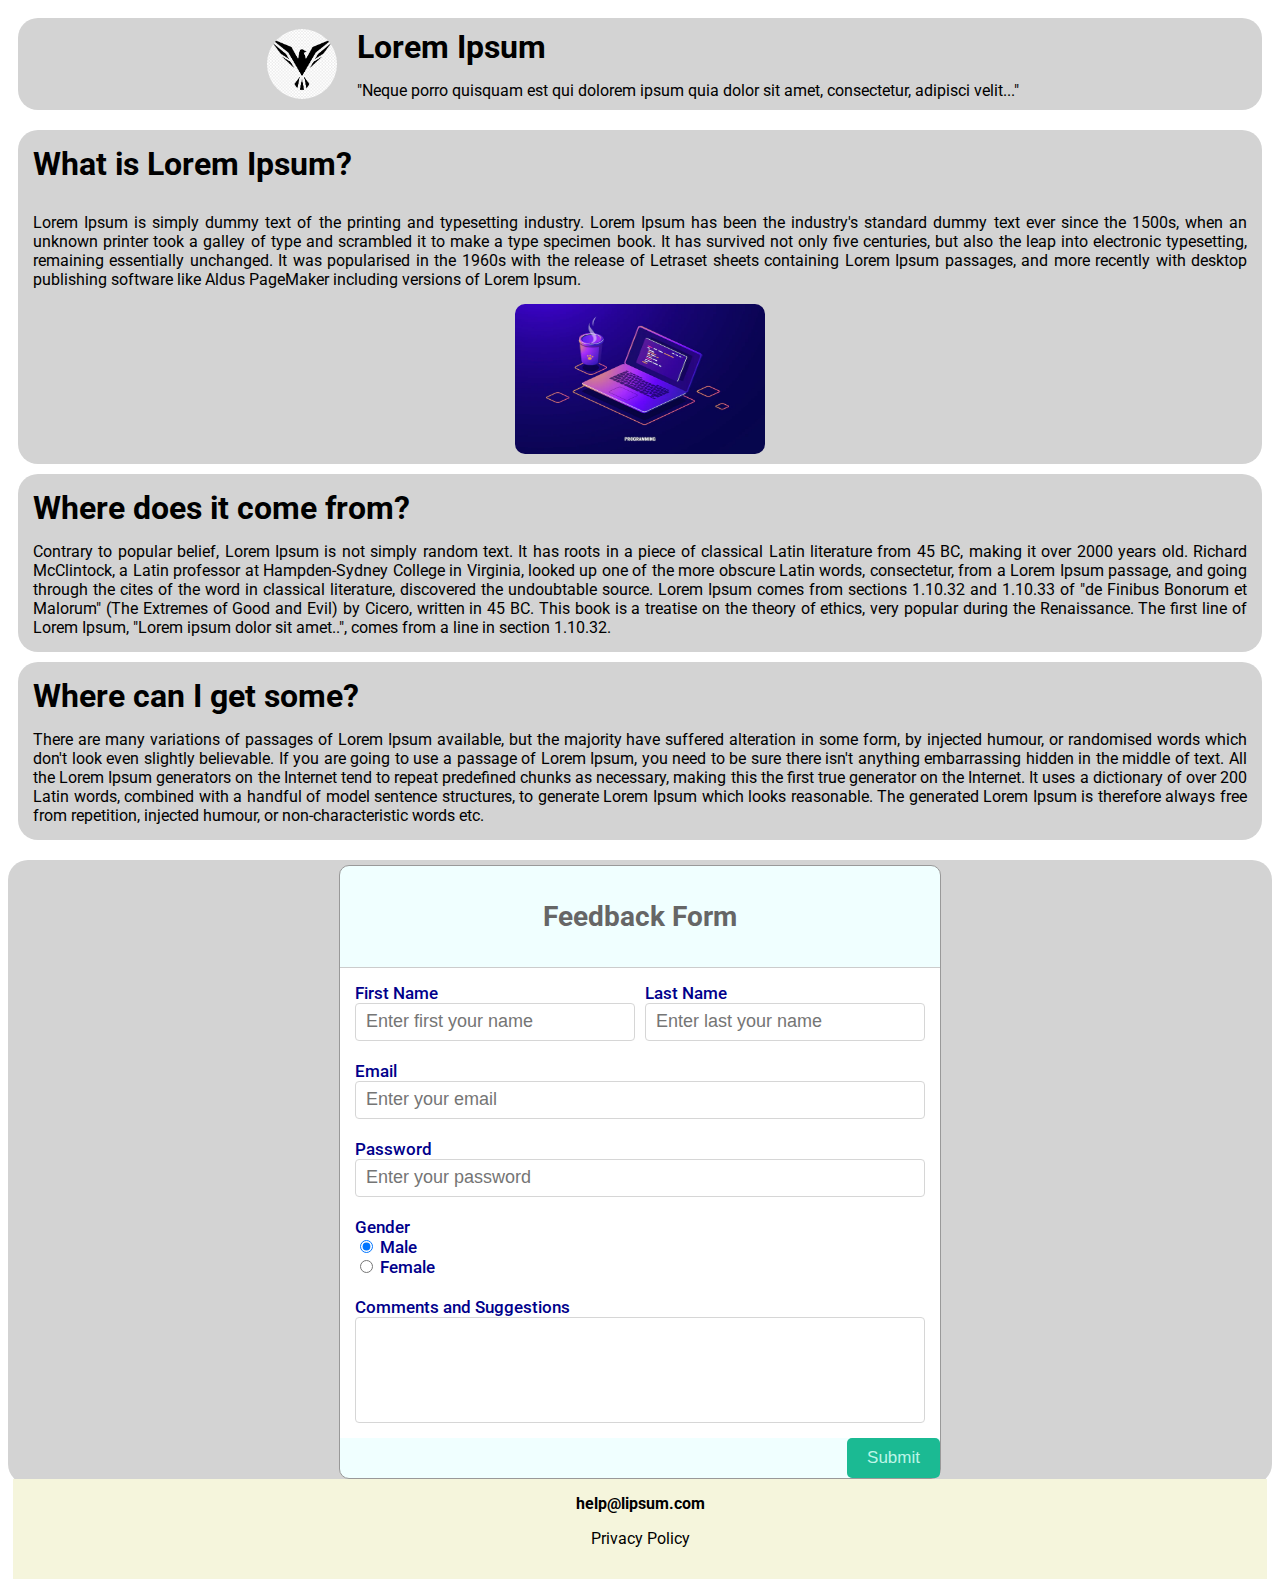
<file: Week-2/Exercise 2.1/index.html>
<!DOCTYPE html>
<html lang="en">
  <head>
    <meta charset="utf-8" />
    <meta http-equiv="X-UA-Compatible" content="IE=edge" />
    <title>Blog Post</title>
    <meta name="viewport" content="width=device-width, initial-scale=1" />
    <link rel="stylesheet" type="text/css" media="screen" href="main.css" />

    <meta name="author" content="Rahul Marwaha" />
    <meta
      name="description"
      content="Responsiveness and form Design Exercise 2.1 "
    />
    <meta name="title" content="Responsiveness" />
    <meta name="language" content="english" />
  </head>
  <body>
    <!-- Header -->
    <header>
      <img
        class="logo"
        src="./Images/falcon logo.jpg"
        alt="falcon image logo"
      />
      <section class="header-container">
        <h1 class="brand-name">Lorem Ipsum</h1>
        <summary class="tag-line">
          "Neque porro quisquam est qui dolorem ipsum quia dolor sit amet,
          consectetur, adipisci velit..."
        </summary>
      </section>
    </header>

    <!-- Section One-->
    <main>
      <article class="article-container image-container">
        <h1 class="title">What is Lorem Ipsum?</h1>
        <p class="article-content">
          Lorem Ipsum is simply dummy text of the printing and typesetting
          industry. Lorem Ipsum has been the industry's standard dummy text ever
          since the 1500s, when an unknown printer took a galley of type and
          scrambled it to make a type specimen book. It has survived not only
          five centuries, but also the leap into electronic typesetting,
          remaining essentially unchanged. It was popularised in the 1960s with
          the release of Letraset sheets containing Lorem Ipsum passages, and
          more recently with desktop publishing software like Aldus PageMaker
          including versions of Lorem Ipsum.
        </p>
        <img
          class="article-image"
          src="./Images/image.webp"
          alt=" laptop image"
        />
      </article>

      <article class="article-container">
        <h1 class="title">Where does it come from?</h1>
        <p class="article-content">
          Contrary to popular belief, Lorem Ipsum is not simply random text. It
          has roots in a piece of classical Latin literature from 45 BC, making
          it over 2000 years old. Richard McClintock, a Latin professor at
          Hampden-Sydney College in Virginia, looked up one of the more obscure
          Latin words, consectetur, from a Lorem Ipsum passage, and going
          through the cites of the word in classical literature, discovered the
          undoubtable source. Lorem Ipsum comes from sections 1.10.32 and
          1.10.33 of "de Finibus Bonorum et Malorum" (The Extremes of Good and
          Evil) by Cicero, written in 45 BC. This book is a treatise on the
          theory of ethics, very popular during the Renaissance. The first line
          of Lorem Ipsum, "Lorem ipsum dolor sit amet..", comes from a line in
          section 1.10.32.
        </p>
      </article>

      <article class="article-container">
        <h1 class="title">Where can I get some?</h1>
        <p class="article-content">
          There are many variations of passages of Lorem Ipsum available, but
          the majority have suffered alteration in some form, by injected
          humour, or randomised words which don't look even slightly believable.
          If you are going to use a passage of Lorem Ipsum, you need to be sure
          there isn't anything embarrassing hidden in the middle of text. All
          the Lorem Ipsum generators on the Internet tend to repeat predefined
          chunks as necessary, making this the first true generator on the
          Internet. It uses a dictionary of over 200 Latin words, combined with
          a handful of model sentence structures, to generate Lorem Ipsum which
          looks reasonable. The generated Lorem Ipsum is therefore always free
          from repetition, injected humour, or non-characteristic words etc.
        </p>
      </article>
    </main>
    <!-- Form Section -->
    <section class="form-section article-container">
      <form>
        <div class="form-header">
          <h1 style="font-size: 28px; text-align: center; color: #666">
            Feedback Form
          </h1>
        </div>

        <div class="form-body">
          <div class="row">
            
            <div class="input-group">
              <label>First Name </label>
              <input type="text" placeholder="Enter first your name" required/>
            </div>
            
            <div class="input-group">
              <label>Last Name </label>
              <input type="text" placeholder="Enter last your name" required/>
            </div>
          
          </div>
        

          <div class="row">
            <div class="input-group">
              <label for="email">Email</label>
              <input type="email" placeholder="Enter your email" required />
            </div>
          </div>

          <div class="row">
            <div class="input-group">
              <label for="password">Password</label>
              <input type="password" placeholder="Enter your password" required />
            </div>
          </div>

          <div class="row">
            <div class="input-group">
  
              <label for="gender">Gender</label>
              <div class="radio-group">
                <div>
                  <label for="Male"><input type="radio" id="male" name="gender" value="Male" checked /> Male</label>
                </div>
              </div>
              <div class="radio-group">
                <div>
                  <label for="Female"> <input type="radio" id="female" name="gender" value="Female" /> Female</label>
                </div>
              </div>
            </div>
          </div>
          <div class="row">
            <div class="input-group">
              <label>Comments and Suggestions</label>
              <textarea></textarea>
            </div>
          </div>

        </div>

        <div class="form-footer">
          <button class="btn">Submit</button>
        </div>
          
        </div>
      </form>
    </section>
    <!-- Footer-->
    <footer>
      <h4>
        help@lipsum.com 
      </h4>

      <p>
        Privacy Policy
      </p>
    </footer>
  </body>
</html>
</file>
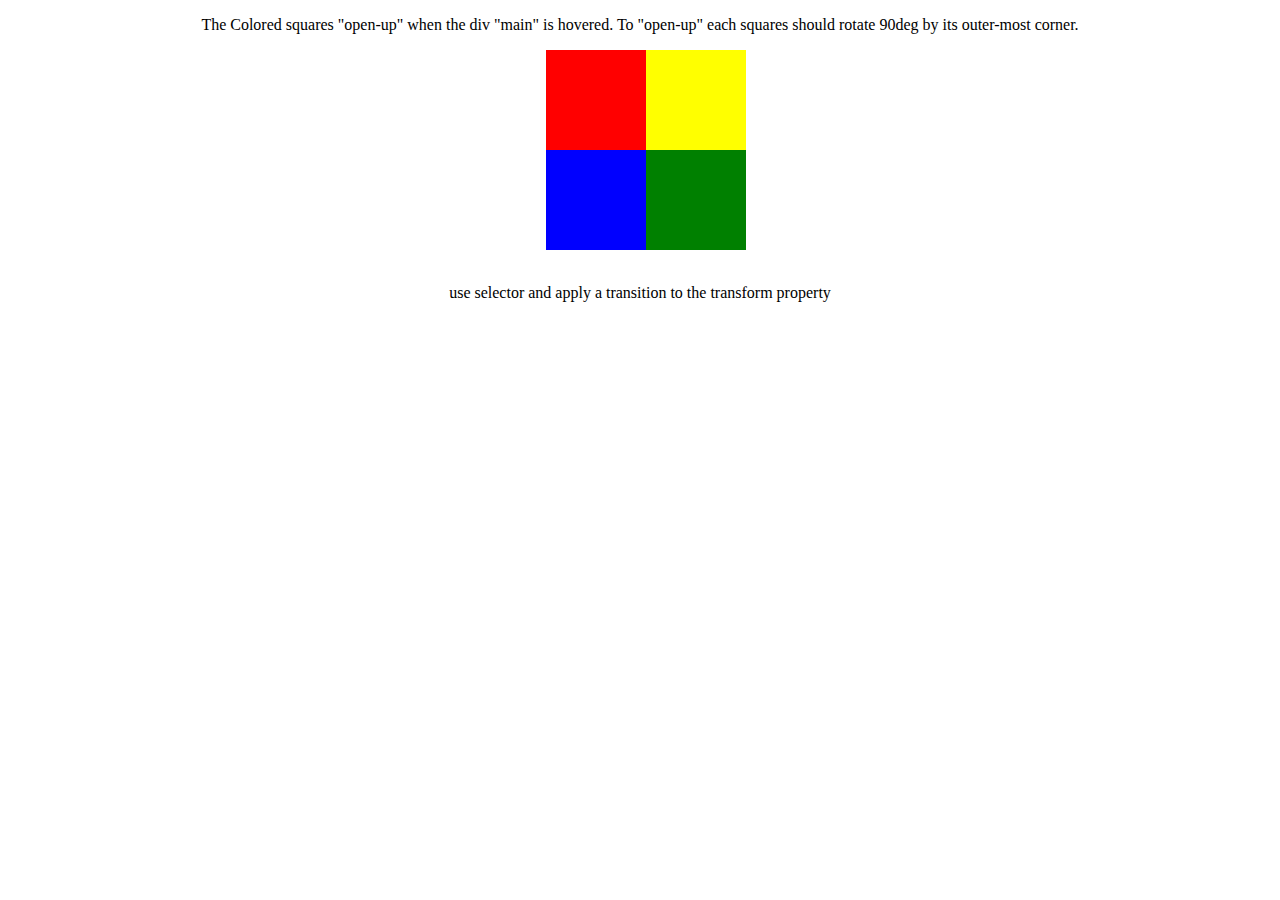
<file: Week-2/Exercise 2.2/index.html>
<!DOCTYPE html>
<html lang="en">
  <head>
    <meta charset="utf-8" />
    <meta http-equiv="X-UA-Compatible" content="IE=edge" />
    <title>Animation and Transition</title>
    <meta name="viewport" content="width=device-width, initial-scale=1" />
    <meta name="author" content="Rahul Marwaha" />
    <meta name="description" content="Animation and Transition Exercise 2.2 " />
    <meta name="title" content="Animation" />
    <meta name="language" content="english" />

    <link rel="stylesheet" type="text/css" media="screen" href="styles.css" />
  </head>
  <body>
    <p>
      The Colored squares "open-up" when the div "main" is hovered. To "open-up"
      each squares should rotate 90deg by its outer-most corner.
    </p>

    <div class="grid-container">
      <div class="red" style="background-color: red"></div>
      <div class="yellow" style="background-color: yellow"></div>
      <div class="blue" style="background-color: blue"></div>
      <div class="green" style="background-color: green"></div>
    </div>

    <h1>Hi!</h1>

    <p style="margin-top: 100px">
      use selector and apply a transition to the transform property
    </p>
  </body>
</html>
</file>
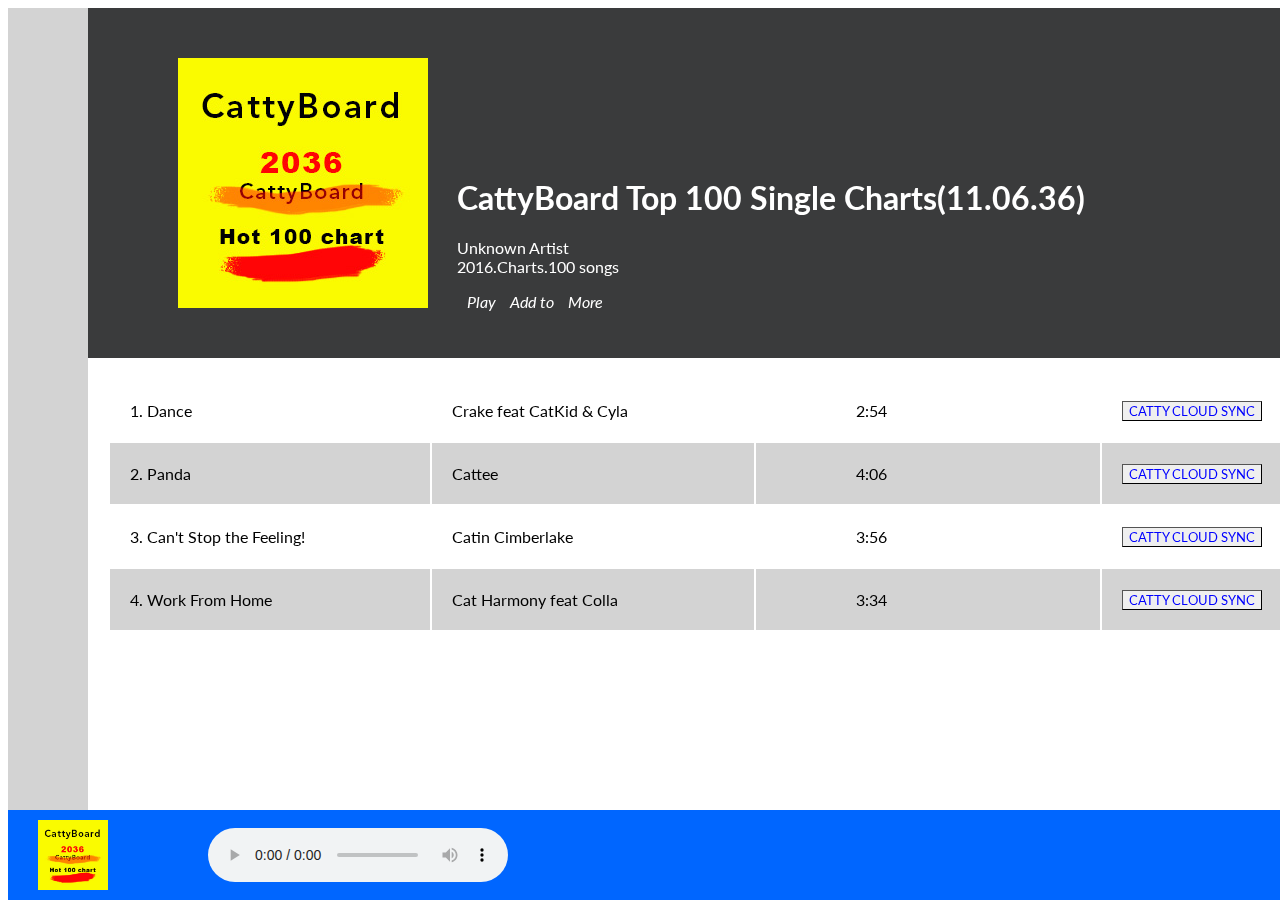
<file: Week-1/week1.html>
<!DOCTYPE html>
<html lang="en">
  <head>
    <title>CattyBoard</title>
    <meta name="viewport" content="width=device-width, initial-scale" />
    <meta name="author" content="Rahul Marwaha" />
    <meta name="description"content="Its a Semantics assignment from Pesto Tech"/>
    <meta name="title" content="CattyBoard" />
    <meta name="language" content="english" />
    
    <link rel="stylesheet" href="styles.css" />
    <link rel="stylesheet" href="https://maxst.icons8.com/vue-static/landings/line-awesome/line-awesome/1.3.0/css/line-awesome.min.css"/>

</head>
  <body>
    <!--Navigation Menu Icon Button -->
    <nav>
      <menu>
        <li><i class="las la-bars la-2x icons"></i></li>
        <li><i class="las la-home la-2x icons"></i></li>
        <li><i class="las la-search la-2x icons"></i></li>
        <li><i class="las la-volume-up la-2x icons"></i></li>
        <li><i class="las la-user la-2x icons"></i></li>
        <li><i class="lab la-spotify la-2x icons"></i></li>
        <li><i class="las la-cog la-2x icons"></i></li>
        <li><i class="lab la-soundcloud la-2x icons"></i></li>
      </menu>
    </nav>
    
    <!--Header -->
    <header>
    <!--Logo Section-->
      <section class="logo">
        <img
          src="images/cattyboard.jpg"
          alt="logo of CattyBoard"
          class="logo"
        />
      </section>

      <!--Song Information Section-->
      <section class="songInformation">
        <h1>CattyBoard Top 100 Single Charts(11.06.36)</h1>
        <ul class="info">
            <li>Unknown Artist</li>
            <li>2016.Charts.100 songs</li>
        </ul>
        
        <i class="las la-play sectionIcon"> Play</i>
        <i class="las la-plus sectionIcon"> Add to</i>
        <i class="las la-ellipsis-h sectionIcon"> More</i>
        
      </section>
    </header>

    <!--Main Content section of music List-->
    <main>
        <table class="musicList">
            <tbody>
                <tr class="musicRow">
                    <td>1. Dance</td>
                    <td>Crake feat CatKid & Cyla</td>
                    <td class="duration">2:54</td>
                    <td><button>CATTY CLOUD SYNC</button></td>
                </tr>
                <tr>
                    <td>2. Panda</td>
                    <td>Cattee</td>
                    <td class="duration">4:06</td>
                    <td><button>CATTY CLOUD SYNC</button></td>
                </tr>
                <tr>
                    <td>3. Can't Stop the Feeling!</td>
                    <td>Catin Cimberlake</td>
                    <td class="duration">3:56</td>
                    <td><button>CATTY CLOUD SYNC</button></td>
                </tr>
                <tr>
                    <td>4. Work From Home</td>
                    <td>Cat Harmony feat Colla</td>
                    <td class="duration">3:34</td>
                    <td><button>CATTY CLOUD SYNC</button></td>
                </tr>
            </tbody>
        </table>
    </main>

    <!--Player Section-->
    <section class="player">
        <img src="images/cattyboard.jpg" alt="album cover" class="cover"/>
        <audio controls>
            <source src="#" type="audio/mpeg">          
        </audio>

        <i class="las la-step-forward la-2x playerIcon" style="margin-left: 300px;"></i>
        <i class="las la-pause la-2x playerIcon "></i>
        <i class="las la-step-backward la-2x playerIcon "></i>
        <i class="las la-undo-alt la-2x playerIcon"></i>

    </section>
  </body>
</html>
</file>
<file: Week-2/Exercise 2.1/main.css>
@import url('https://fonts.googleapis.com/css?family=Roboto');

body{
    background-color: white;
    display: grid;
    grid-template-columns: 100%;
    grid-template-rows: 120px 500px 700px 100px;
    font-family: "Roboto", sans-serif;
}

/* Header CSS */
header{
    display: flex;
    flex-direction: row;
    justify-content:center;
    align-items: center;
    background-color: lightgray;
    grid-column: 1 / 3;
    border-radius: 20px;
    margin-bottom: 10px;
}

.header-container{
    width: fit-content;
    display: flex;
    flex-direction: column;
    align-items:stretch;
    align-content: space-between;
}
.brand-name{
     margin:10px;
     text-align: center;
}
.tag-line{
    margin:10px;
    margin-top: 5px;
}
.logo{
    height: 100px;
    width: 100px;
    border-radius: 50px;
    margin-left: 20px;
    margin-right: 15px;
}


/* Article CSS */
main{
    grid-column: 1 / 2;
    display: flex;
    flex-wrap: wrap;
    flex-direction: column;
}
.article-container{
    background-color:lightgray;
    width: 48%;
    text-align:justify;
    margin-top:10px;
    border-radius: 20px;
}
.image-container{
    display:flex;
    flex-direction: column;
}
.article-image{
    height:250px;
    width:400px;
    align-self: center;
    border-radius: 10px;    
    margin-bottom: 10px;
}
.title, .article-content{
    margin:15px;
}


 /* Form Section */
.form-section{
    background-color :cadetblue;
    grid-column: 1 / 2;
}
.form-section{
    height: 100%;
    display: flex;
    justify-content: center;
    align-items: center;
    background-color: white;
    width: 100%;
}
form{
    flex:1;
    background-color:azure;
    max-width: 600px;
    border-radius: 10px;
    border: 1px solid #999;
    margin-top: auto;
    margin-bottom: auto;
}
.form-header{
    padding: 15px;
    border-bottom: 1px solid #cccccc;
}
.form-body{
    background:white;
    padding: 5px 10px;
}
.row{
    display: flex;
    flex-direction: row;
}
label{
    color:darkblue;;
    font-size:17px;
    font-weight: 500;
}

.input-group {
    flex:1;
    display: flex;
    flex-direction: column;
    margin: 10px 5px;
}
input[type=text], input[type=email] , input[type=password], textarea{
   font-size:18px;
   height: 34px;
   padding-left: 10px;
   padding-right: 10px;
   color:#666;
   border: 1px solid #d6d6d6;
   border-radius: 4px;
   background:white;
   outline: none;
}
.radio-group{
    display:flex;
}
.radio-group div{
    flex:1;
}
textarea{
    resize:none;
    height:100px;
}
.form-footer{
    display: flex;
    justify-content: flex-end;
}
.btn{
    padding: 10px 20px;
    background-color: #1bba93;
    font-size:17px;
    border:none;
    border-radius: 5px;
    color: #bcf5e7;
    cursor: pointer;
}

/* footer CSS */
footer{
    background-color:beige;;
    grid-column: 1 / 2;
    height: 100px;
    display: flex;
    flex-direction: column;
    justify-content: center;
    align-items: center;
    margin:5px;
    margin-top: 10px;
}



/* Break point added for screen over 1368px*/
@media  screen and (max-width: 1368px){
    body{
        grid-template-rows: auto;
    }
    header{
        grid-column: 1 / 2;
        margin:10px;
    }
    .brand-name{
        align-self:flex-start;
    }
    .logo{
        height: 70px;
        width: 70px;
        margin-left: 15px;
        margin-right: 10px;
    }
    main{
        grid-column: 1 / 2;
        text-align:justify;
        margin :10px;
        margin-top: 0px;
       }
    
       .article-container{
        background-color:lightgray;
        width: 100%;
        text-align:justify;
        border-radius: 20px;
          
        }
        .article-image{
        height:150px;
        width:250px;
        align-self: center;
        border-radius: 10px;    
        margin-bottom: 10px;
        }
    
        .form-Section{
            grid-row: 4;
            grid-column: 1 / 2;
        }   
        footer{
            grid-row: 6;
            grid-column: 1 / 2;
            height: 100px;
            display: flex;
            flex-direction: column;
            justify-content: center;
            align-items: center;
            margin:5px;
        }

        h4{
            margin: 0px;
        }

}
/* Break point added for screen over 1368px*/
@media  screen and (max-width: 500px){
    .row{
        flex-direction: column;
    }
    .btn{
        flex:1;
    }
}
</file>
<file: Week-2/Exercise 2.2/styles.css>
*{
    text-align: center;
}
h1{
    display: inline-block;
   text-align: center;
   margin-top: 6%;
}

 /* Without Using z index  */
.grid-container{
    display: inline-block;
    position: fixed;
    display: grid;
    grid-template-columns: repeat(2, 100px);
    grid-template-rows: repeat(2, 100px);
    margin-left: 42%;
}

/* Red Box */
.grid-container:hover .red{
    animation-name: rotate-red;
    animation-duration: 2s;
    animation-fill-mode: forwards;
    animation-timing-function: linear;
}
.red{
    animation-name: reverse-red;
    animation-duration: 3s;
    animation-timing-function: linear;
}
@keyframes rotate-red {
    from{
        transform: rotate(0deg);
    }
    to {
        transform: rotate(90deg) translateY(100px);
    }
}

@keyframes reverse-red {
    from{
        transform: rotate(90deg) translateY(100px);
    }
    to {
        transform: rotate(0deg);
    }
}

/* Yellow BOX */

 .grid-container:hover .yellow{
    animation-name: rotate-yellow;
    animation-duration: 2s;
    animation-fill-mode: forwards;
    animation-timing-function: linear;
} 
.yellow{
    animation-name: reverse-yellow;
    animation-duration: 3s;
    animation-timing-function: linear;
}
@keyframes rotate-yellow {
    from {
        transform: rotate(0deg);
    }
    to {
        transform: rotate(-90deg) translateY(100px);
    }
}
@keyframes reverse-yellow {
    from{
        transform: rotate(-90deg) translateY(100px);
    }
    to {
        transform: rotate(0deg);
    }
}

/* Blue BOX */
.grid-container:hover .blue{
    animation-name: rotate-blue;
    animation-duration: 2s;
    animation-fill-mode: forwards;
    animation-timing-function: linear;
}
.blue{
    animation-name: reverse-blue;
    animation-duration: 3s;
    animation-timing-function: linear;
}
@keyframes rotate-blue {
    from {
        transform: rotate(0deg);
    }
    to{
        transform: rotate(-90deg) translateY(-100px);
    }
}

@keyframes reverse-blue {
    from{
        transform: rotate(-90deg) translateY(-100px);
    }
    to {
        transform: rotate(0deg);
    }
}



/*  Green BOX */

.grid-container:hover .green{
    animation-name: rotate-green;
    animation-duration: 2s;
    animation-fill-mode: forwards;
    animation-timing-function: linear;
} 
.green{
    animation-name: reverse-green;
    animation-duration: 3s;
    animation-timing-function: linear;
}

@keyframes rotate-green {
 from{
    transform: rotate(0deg);
 }
   to {
    transform: rotate(90deg) translateY(-100px);
   }
}

@keyframes reverse-green {
    from{
        transform: rotate(90deg) translateY(-100px);
    }
    to {
        transform: rotate(0deg);
    }
}
</file>
<file: Week-1/styles.css>
@import url('https://fonts.googleapis.com/css?family=Lato');

*{
    font-family: 'Lato';
}

menu{
    list-style: none;
    padding-left: 25px;
}
header{
    background-color: #3A3B3C;
    color :White;
    margin-left: 80px;
    width: 100%;
    height: 350px;
    position:relative;


}
nav{
    height :100%;
    width: 80px;
    margin-top: 0;
    padding: 0;
    position: fixed;
    background-color: lightgray;
    z-index: -1;
    
}
.logo{
    display: inline-block;
    margin-left: 45px;
    margin-top: 25px;
    
}
.songInformation{
    display: inline-block;
    margin-left: 2%;
    height: 250px;
    margin-top: 1px
   
}
.icons {
    display:block;
    padding-top: 65px;
}
.sectionIcon {
    margin-top: 100px;
    font-family: 'Lato';
    margin-left: 0px;
    padding-left: 10px;
    display: inline;

}
.info{
    list-style: none;
    margin-left: 0px;
    padding-left: 0px;
}
.musicList{
    margin-left: 100px;
    margin-top: 20px;
    width: 100%;

}
.duration{
    padding-left: 100px;
    padding-right: 100px;
}
td{
   padding: 20px;
}
tr:nth-child(even){
    background-color: lightgray;
}
button{
    color: blue;
    border-color: black;
    border-width: 1px;
}
table{
    border: none;
}
.player{
    height: 90px;
    width: 105%;
    background-color: #0066ff;
    position: absolute;
    bottom: 0;
    display: flex;
    align-items: center;
}
.cover{
    height: 70px;
    width: 70px;
    margin-left:30px;

}
audio {
    background-color: #0066ff;
    margin-left: 100px;
}
.playerIcon{
    color: white;
    margin-left: 90px;    
}
</file>
